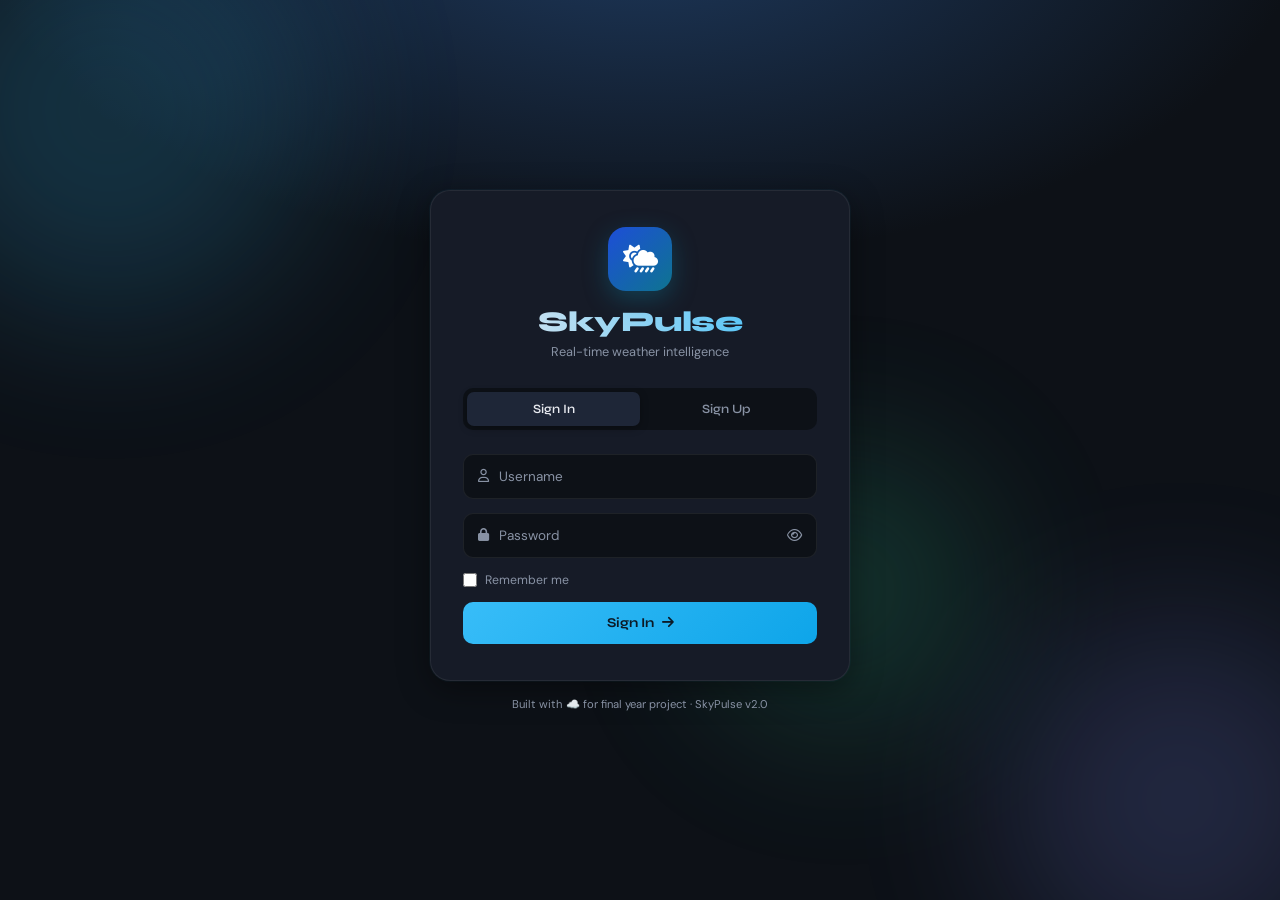
<file: index.html>
<!DOCTYPE html>
<html lang="en">
<head>
  <meta charset="UTF-8" />
  <meta name="viewport" content="width=device-width, initial-scale=1.0"/>
  <title>SkyPulse — Login</title>
  <link rel="stylesheet" href="style.css" />
  <link href="https://fonts.googleapis.com/css2?family=Syne:wght@400;600;700;800&family=DM+Sans:ital,wght@0,300;0,400;0,500;1,300&display=swap" rel="stylesheet"/>
  <link rel="stylesheet" href="https://cdnjs.cloudflare.com/ajax/libs/font-awesome/6.5.0/css/all.min.css"/>
</head>
<body class="auth-page">

  <div class="bg-orbs">
    <div class="orb orb1"></div>
    <div class="orb orb2"></div>
    <div class="orb orb3"></div>
  </div>

  <div class="auth-wrapper">
    <div class="auth-card">
      <div class="auth-brand">
        <div class="brand-icon"><i class="fa-solid fa-cloud-sun-rain"></i></div>
        <h1>SkyPulse</h1>
        <p class="brand-tagline">Real-time weather intelligence</p>
      </div>

      <div class="tab-switcher">
        <button class="tab-btn active" onclick="showTab('login')">Sign In</button>
        <button class="tab-btn" onclick="showTab('signup')">Sign Up</button>
        <div class="tab-indicator"></div>
      </div>

      <!-- LOGIN FORM -->
      <form id="loginTab" class="auth-form active" onsubmit="login(event)">
        <div class="input-group">
          <i class="fa-regular fa-user"></i>
          <input type="text" id="loginUser" placeholder="Username" autocomplete="username" required/>
        </div>
        <div class="input-group">
          <i class="fa-solid fa-lock"></i>
          <input type="password" id="loginPass" placeholder="Password" autocomplete="current-password" required/>
          <button type="button" class="eye-toggle" onclick="togglePass('loginPass', this)">
            <i class="fa-regular fa-eye"></i>
          </button>
        </div>
        <div class="form-options">
          <label class="remember-me"><input type="checkbox" id="rememberMe"/> Remember me</label>
        </div>
        <button type="submit" class="btn-primary">Sign In <i class="fa-solid fa-arrow-right"></i></button>
        <div id="loginError" class="form-error hidden"></div>
      </form>

      <!-- SIGNUP FORM -->
      <form id="signupTab" class="auth-form" onsubmit="signup(event)">
        <div class="input-group">
          <i class="fa-regular fa-user"></i>
          <input type="text" id="signupUser" placeholder="Choose Username" required/>
        </div>
        <div class="input-group">
          <i class="fa-regular fa-envelope"></i>
          <input type="email" id="signupEmail" placeholder="Email Address" required/>
        </div>
        <div class="input-group">
          <i class="fa-solid fa-lock"></i>
          <input type="password" id="signupPass" placeholder="Create Password" required/>
          <button type="button" class="eye-toggle" onclick="togglePass('signupPass', this)">
            <i class="fa-regular fa-eye"></i>
          </button>
        </div>
        <div class="password-strength" id="strengthBar">
          <div class="strength-fill" id="strengthFill"></div>
        </div>
        <p class="strength-label" id="strengthLabel"></p>
        <button type="submit" class="btn-primary">Create Account <i class="fa-solid fa-arrow-right"></i></button>
        <div id="signupError" class="form-error hidden"></div>
      </form>

    </div>

    <p class="auth-footer">Built with ☁️ for final year project · SkyPulse v2.0</p>
  </div>

  <script src="auth.js"></script>
</body>
</html>
</file>
<file: style.css>
/* ============================================
   SKYPULSE — MASTER STYLESHEET
   ============================================ */

:root {
  --bg:        #0d1117;
  --surface:   #161b27;
  --surface2:  #1e2637;
  --border:    rgba(255,255,255,0.07);
  --text:      #e8eaf0;
  --text-muted:#8892a4;
  --accent:    #38bdf8;
  --accent2:   #818cf8;
  --success:   #34d399;
  --warning:   #fbbf24;
  --danger:    #f87171;
  --radius:    14px;
  --sidebar-w: 240px;
  --font-head: 'Syne', sans-serif;
  --font-body: 'DM Sans', sans-serif;
  --shadow:    0 8px 32px rgba(0,0,0,0.4);
}

*, *::before, *::after { box-sizing: border-box; margin: 0; padding: 0; }

html { font-size: 15px; }

body {
  font-family: var(--font-body);
  background: var(--bg);
  color: var(--text);
  min-height: 100vh;
  -webkit-font-smoothing: antialiased;
}

a { color: inherit; text-decoration: none; }

/* ============================================
   AUTH PAGE
   ============================================ */

.auth-page {
  display: flex;
  align-items: center;
  justify-content: center;
  min-height: 100vh;
  padding: 20px;
  position: relative;
  overflow: hidden;
  background: radial-gradient(ellipse 80% 60% at 50% -10%, #1e3a5f 0%, var(--bg) 65%);
}

.bg-orbs { position: fixed; inset: 0; pointer-events: none; z-index: 0; }
.orb {
  position: absolute;
  border-radius: 50%;
  filter: blur(80px);
  opacity: 0.18;
  animation: floatOrb 12s ease-in-out infinite;
}
.orb1 { width: 420px; height: 420px; background: #38bdf8; top: -100px; left: -100px; animation-delay: 0s; }
.orb2 { width: 360px; height: 360px; background: #818cf8; bottom: -80px; right: -80px; animation-delay: -5s; }
.orb3 { width: 280px; height: 280px; background: #34d399; top: 50%; left: 55%; animation-delay: -9s; }

@keyframes floatOrb {
  0%,100% { transform: translate(0,0); }
  50%      { transform: translate(30px, -30px); }
}

.auth-wrapper {
  position: relative;
  z-index: 1;
  width: 100%;
  max-width: 420px;
  display: flex;
  flex-direction: column;
  align-items: center;
  gap: 16px;
}

.auth-card {
  background: var(--surface);
  border: 1px solid var(--border);
  border-radius: 20px;
  padding: 36px 32px;
  width: 100%;
  box-shadow: var(--shadow), 0 0 0 1px rgba(56,189,248,0.05);
  animation: slideUp 0.5s cubic-bezier(0.22,1,0.36,1);
}

@keyframes slideUp {
  from { opacity: 0; transform: translateY(28px); }
  to   { opacity: 1; transform: translateY(0); }
}

.auth-brand { text-align: center; margin-bottom: 28px; }
.brand-icon {
  width: 64px; height: 64px;
  background: linear-gradient(135deg, #1d4ed8, #0e7490);
  border-radius: 18px;
  display: inline-flex;
  align-items: center;
  justify-content: center;
  font-size: 28px;
  color: #fff;
  margin-bottom: 14px;
  box-shadow: 0 8px 24px rgba(14,116,144,0.4);
}
.auth-brand h1 {
  font-family: var(--font-head);
  font-size: 1.9rem;
  font-weight: 800;
  letter-spacing: -0.5px;
  background: linear-gradient(90deg, #e8eaf0, #38bdf8);
  -webkit-background-clip: text;
  -webkit-text-fill-color: transparent;
}
.brand-tagline { color: var(--text-muted); font-size: 0.85rem; margin-top: 4px; }

/* Tab Switcher */
.tab-switcher {
  display: flex;
  background: var(--bg);
  border-radius: 10px;
  padding: 4px;
  margin-bottom: 24px;
  position: relative;
}
.tab-btn {
  flex: 1;
  padding: 9px;
  border: none;
  background: transparent;
  color: var(--text-muted);
  font-family: var(--font-head);
  font-size: 0.85rem;
  font-weight: 600;
  cursor: pointer;
  border-radius: 8px;
  transition: color 0.2s;
  position: relative;
  z-index: 1;
}
.tab-btn.active { color: var(--text); }
.tab-indicator {
  position: absolute;
  left: 4px;
  top: 4px;
  width: calc(50% - 4px);
  height: calc(100% - 8px);
  background: var(--surface2);
  border-radius: 7px;
  transition: transform 0.3s cubic-bezier(0.34,1.56,0.64,1);
  box-shadow: 0 2px 8px rgba(0,0,0,0.3);
}

/* Auth Form */
.auth-form { display: none; flex-direction: column; gap: 14px; }
.auth-form.active { display: flex; }

.input-group {
  display: flex;
  align-items: center;
  background: var(--bg);
  border: 1px solid var(--border);
  border-radius: 10px;
  padding: 0 14px;
  gap: 10px;
  transition: border-color 0.2s, box-shadow 0.2s;
}
.input-group:focus-within {
  border-color: var(--accent);
  box-shadow: 0 0 0 3px rgba(56,189,248,0.1);
}
.input-group > i { color: var(--text-muted); font-size: 0.85rem; flex-shrink: 0; }
.input-group input {
  flex: 1;
  background: transparent;
  border: none;
  outline: none;
  color: var(--text);
  font-family: var(--font-body);
  font-size: 0.9rem;
  padding: 13px 0;
}
.input-group input::placeholder { color: var(--text-muted); }
.eye-toggle {
  background: none; border: none; color: var(--text-muted);
  cursor: pointer; padding: 0; font-size: 0.9rem;
  transition: color 0.2s;
}
.eye-toggle:hover { color: var(--text); }

.form-options { display: flex; align-items: center; }
.remember-me {
  display: flex; align-items: center; gap: 8px;
  color: var(--text-muted); font-size: 0.82rem; cursor: pointer;
}
.remember-me input { accent-color: var(--accent); width: 14px; height: 14px; cursor: pointer; }

/* Password Strength */
.password-strength {
  height: 4px; background: var(--bg); border-radius: 4px; overflow: hidden;
}
.strength-fill {
  height: 100%; width: 0%; border-radius: 4px;
  transition: width 0.4s, background 0.4s;
}
.strength-label { font-size: 0.75rem; color: var(--text-muted); margin-top: -8px; }

.form-error {
  background: rgba(248,113,113,0.1);
  border: 1px solid rgba(248,113,113,0.3);
  color: var(--danger);
  padding: 10px 14px;
  border-radius: 8px;
  font-size: 0.82rem;
}

.auth-footer {
  color: var(--text-muted); font-size: 0.75rem; text-align: center;
}

/* ============================================
   APP LAYOUT
   ============================================ */

.app-page {
  display: flex;
  min-height: 100vh;
  background: var(--bg);
}

/* SIDEBAR */
.sidebar {
  width: var(--sidebar-w);
  background: var(--surface);
  border-right: 1px solid var(--border);
  display: flex;
  flex-direction: column;
  padding: 20px 14px;
  position: fixed;
  top: 0; left: 0; bottom: 0;
  z-index: 100;
  transition: transform 0.3s ease;
}

.sidebar-brand {
  display: flex;
  align-items: center;
  gap: 10px;
  padding: 10px 10px 24px;
  font-family: var(--font-head);
  font-size: 1.1rem;
  font-weight: 800;
  color: var(--text);
  border-bottom: 1px solid var(--border);
  margin-bottom: 16px;
}
.sidebar-brand i {
  font-size: 1.4rem;
  color: var(--accent);
}

.sidebar-nav { flex: 1; display: flex; flex-direction: column; gap: 4px; }
.nav-link {
  display: flex;
  align-items: center;
  gap: 10px;
  padding: 10px 12px;
  border-radius: 10px;
  color: var(--text-muted);
  font-size: 0.875rem;
  font-weight: 500;
  transition: all 0.2s;
}
.nav-link:hover { background: var(--surface2); color: var(--text); }
.nav-link.active {
  background: rgba(56,189,248,0.12);
  color: var(--accent);
  font-weight: 600;
}
.nav-link i { width: 18px; text-align: center; }

.sidebar-footer { border-top: 1px solid var(--border); padding-top: 16px; }
.user-badge {
  display: flex; align-items: center; gap: 10px;
  padding: 10px 12px;
  background: var(--surface2);
  border-radius: 10px;
  margin-bottom: 10px;
  font-size: 0.82rem;
  color: var(--text);
  font-weight: 500;
}
.user-badge::before {
  content: '';
  width: 32px; height: 32px;
  background: linear-gradient(135deg, var(--accent), var(--accent2));
  border-radius: 50%;
  flex-shrink: 0;
}

.btn-logout {
  width: 100%;
  padding: 10px;
  background: rgba(248,113,113,0.1);
  border: 1px solid rgba(248,113,113,0.2);
  color: var(--danger);
  border-radius: 10px;
  font-family: var(--font-body);
  font-size: 0.85rem;
  cursor: pointer;
  transition: all 0.2s;
  display: flex;
  align-items: center;
  justify-content: center;
  gap: 8px;
}
.btn-logout:hover { background: rgba(248,113,113,0.2); }

/* MAIN CONTENT */
.main-content {
  margin-left: var(--sidebar-w);
  flex: 1;
  padding: 0;
  min-height: 100vh;
  display: flex;
  flex-direction: column;
}

/* TOPBAR */
.topbar {
  display: flex;
  align-items: center;
  gap: 16px;
  padding: 16px 24px;
  background: var(--surface);
  border-bottom: 1px solid var(--border);
  position: sticky;
  top: 0;
  z-index: 50;
}

.hamburger {
  display: none;
  background: none;
  border: none;
  color: var(--text);
  font-size: 1.1rem;
  cursor: pointer;
  padding: 6px;
}

.topbar-search {
  flex: 1;
  max-width: 500px;
  display: flex;
  align-items: center;
  background: var(--bg);
  border: 1px solid var(--border);
  border-radius: 10px;
  padding: 0 14px;
  gap: 10px;
  transition: border-color 0.2s, box-shadow 0.2s;
}
.topbar-search:focus-within {
  border-color: var(--accent);
  box-shadow: 0 0 0 3px rgba(56,189,248,0.1);
}
.topbar-search i { color: var(--text-muted); }
.topbar-search input {
  flex: 1;
  background: transparent;
  border: none;
  outline: none;
  color: var(--text);
  font-family: var(--font-body);
  font-size: 0.9rem;
  padding: 11px 0;
}
.topbar-search input::placeholder { color: var(--text-muted); }
.search-btn {
  background: var(--accent);
  color: #0c1a26;
  border: none;
  padding: 7px 16px;
  border-radius: 7px;
  font-family: var(--font-head);
  font-size: 0.8rem;
  font-weight: 700;
  cursor: pointer;
  transition: opacity 0.2s;
}
.search-btn:hover { opacity: 0.85; }

.topbar-right {
  display: flex;
  align-items: center;
  gap: 10px;
  margin-left: auto;
}

.icon-btn {
  width: 36px; height: 36px;
  background: var(--surface2);
  border: 1px solid var(--border);
  color: var(--text);
  border-radius: 9px;
  cursor: pointer;
  font-size: 0.9rem;
  display: flex;
  align-items: center;
  justify-content: center;
  transition: all 0.2s;
  font-family: var(--font-head);
  font-weight: 700;
}
.icon-btn:hover { border-color: var(--accent); color: var(--accent); }

.avatar {
  width: 36px; height: 36px;
  background: linear-gradient(135deg, var(--accent), var(--accent2));
  border-radius: 50%;
  cursor: pointer;
  display: flex;
  align-items: center;
  justify-content: center;
  font-family: var(--font-head);
  font-weight: 700;
  font-size: 0.85rem;
  color: #0c1a26;
}

.page-title {
  font-family: var(--font-head);
  font-weight: 700;
  font-size: 1.1rem;
}

/* ============================================
   CARDS & GRID
   ============================================ */

.card {
  background: var(--surface);
  border: 1px solid var(--border);
  border-radius: var(--radius);
  padding: 22px;
}

.card-title {
  font-family: var(--font-head);
  font-size: 0.9rem;
  font-weight: 700;
  color: var(--text-muted);
  text-transform: uppercase;
  letter-spacing: 0.06em;
  margin-bottom: 16px;
  display: flex;
  align-items: center;
  gap: 8px;
}

/* ============================================
   LOADING & STATES
   ============================================ */

.hidden { display: none !important; }

.loading-overlay {
  position: fixed;
  inset: 0;
  background: rgba(13,17,23,0.7);
  backdrop-filter: blur(4px);
  z-index: 200;
  display: flex;
  flex-direction: column;
  align-items: center;
  justify-content: center;
  gap: 16px;
  color: var(--text-muted);
}
.loader-ring {
  width: 42px; height: 42px;
  border: 3px solid var(--border);
  border-top-color: var(--accent);
  border-radius: 50%;
  animation: spin 0.7s linear infinite;
}
@keyframes spin { to { transform: rotate(360deg); } }

.welcome-state {
  display: flex;
  flex-direction: column;
  align-items: center;
  justify-content: center;
  flex: 1;
  padding: 60px 24px;
  text-align: center;
  gap: 16px;
  animation: fadeIn 0.6s ease;
}
.welcome-art {
  font-size: 5rem;
  animation: pulse 3s ease-in-out infinite;
  filter: drop-shadow(0 0 24px rgba(56,189,248,0.4));
  color: var(--accent);
}
@keyframes pulse { 0%,100%{ transform: scale(1); } 50%{ transform: scale(1.08); } }

.welcome-state h2 {
  font-family: var(--font-head);
  font-size: 1.8rem;
  font-weight: 800;
}
.welcome-state p { color: var(--text-muted); max-width: 360px; }

.quick-cities {
  display: flex;
  flex-wrap: wrap;
  gap: 8px;
  justify-content: center;
  align-items: center;
  margin-top: 8px;
  color: var(--text-muted);
  font-size: 0.85rem;
}
.quick-cities button {
  background: var(--surface2);
  border: 1px solid var(--border);
  color: var(--text);
  padding: 7px 14px;
  border-radius: 20px;
  font-family: var(--font-body);
  font-size: 0.82rem;
  cursor: pointer;
  transition: all 0.2s;
}
.quick-cities button:hover {
  background: rgba(56,189,248,0.12);
  border-color: var(--accent);
  color: var(--accent);
}

@keyframes fadeIn { from{opacity:0;transform:translateY(16px)} to{opacity:1;transform:none} }

/* ============================================
   RESULTS GRID
   ============================================ */

.results-grid {
  display: grid;
  grid-template-columns: repeat(12, 1fr);
  gap: 16px;
  padding: 24px;
  animation: fadeIn 0.5s ease;
}

.hero-card     { grid-column: span 12; }
.aq-card       { grid-column: span 4; }
.uv-card       { grid-column: span 4; }
.sun-card      { grid-column: span 4; }
.forecast-card { grid-column: span 12; }
.chart-card    { grid-column: span 8; }
.detail-card   { grid-column: span 4; }

/* HERO CARD */
.hero-card {
  background: linear-gradient(135deg, #0c2340 0%, #0d1f3a 60%, #111827 100%);
  border-color: rgba(56,189,248,0.15);
  display: flex;
  justify-content: space-between;
  align-items: flex-start;
  gap: 20px;
  padding: 28px 32px;
  position: relative;
  overflow: hidden;
}
.hero-card::before {
  content: '';
  position: absolute;
  top: -60px; right: -60px;
  width: 260px; height: 260px;
  background: radial-gradient(circle, rgba(56,189,248,0.08) 0%, transparent 70%);
  pointer-events: none;
}

.hero-location {
  font-family: var(--font-head);
  font-size: 1.05rem;
  font-weight: 700;
  color: var(--text-muted);
  margin-bottom: 6px;
  display: flex;
  align-items: center;
  gap: 6px;
}
.hero-temp {
  font-family: var(--font-head);
  font-size: 4rem;
  font-weight: 800;
  line-height: 1;
  letter-spacing: -2px;
  background: linear-gradient(135deg, #e8eaf0, var(--accent));
  -webkit-background-clip: text;
  -webkit-text-fill-color: transparent;
}
.hero-desc {
  font-size: 1.05rem;
  color: var(--text-muted);
  text-transform: capitalize;
  margin-top: 8px;
}
.hero-meta {
  margin-top: 12px;
  display: flex;
  gap: 20px;
  font-size: 0.82rem;
  color: var(--text-muted);
}
.hero-meta span { display: flex; align-items: center; gap: 5px; }
.hero-right { display: flex; flex-direction: column; align-items: flex-end; gap: 20px; }
.hero-right img { width: 80px; height: 80px; filter: drop-shadow(0 4px 12px rgba(56,189,248,0.3)); }
.hero-stats {
  display: grid;
  grid-template-columns: 1fr 1fr;
  gap: 10px;
  text-align: right;
}
.stat-item { font-size: 0.8rem; color: var(--text-muted); }
.stat-item strong { display: block; color: var(--text); font-size: 0.95rem; }

/* AQI */
.aqi-display { text-align: center; }
.aqi-number {
  font-family: var(--font-head);
  font-size: 2.8rem;
  font-weight: 800;
}
.aqi-label {
  font-size: 0.85rem;
  font-weight: 600;
  padding: 3px 10px;
  border-radius: 20px;
  display: inline-block;
  margin-top: 6px;
}
.aqi-bar {
  height: 8px;
  border-radius: 4px;
  background: linear-gradient(90deg, #34d399, #fbbf24, #f87171);
  margin-top: 14px;
  position: relative;
}
.aqi-cursor {
  position: absolute;
  top: -4px;
  width: 16px; height: 16px;
  background: var(--text);
  border-radius: 50%;
  transform: translateX(-50%);
  box-shadow: 0 2px 6px rgba(0,0,0,0.4);
}
.aqi-desc { font-size: 0.78rem; color: var(--text-muted); margin-top: 8px; }

/* UV */
.uv-display { text-align: center; }
.uv-number {
  font-family: var(--font-head);
  font-size: 2.8rem;
  font-weight: 800;
}
.uv-scale {
  display: flex;
  gap: 4px;
  margin-top: 14px;
  height: 8px;
}
.uv-scale div { flex: 1; border-radius: 4px; }
.uv-label { font-size: 0.85rem; margin-top: 8px; font-weight: 600; }

/* SUN */
.sun-display { display: flex; justify-content: space-around; align-items: center; }
.sun-item { text-align: center; }
.sun-icon { font-size: 1.6rem; margin-bottom: 6px; }
.sun-time { font-family: var(--font-head); font-size: 1.1rem; font-weight: 700; }
.sun-sub { font-size: 0.75rem; color: var(--text-muted); }
.sun-divider { height: 40px; width: 1px; background: var(--border); }

/* FORECAST */
.forecast-row {
  display: grid;
  grid-template-columns: repeat(5, 1fr);
  gap: 10px;
}
.day-card {
  background: var(--surface2);
  border: 1px solid var(--border);
  border-radius: 12px;
  padding: 14px;
  text-align: center;
  transition: border-color 0.2s, transform 0.2s;
}
.day-card:hover { border-color: var(--accent); transform: translateY(-3px); }
.day-name { font-family: var(--font-head); font-size: 0.8rem; font-weight: 700; color: var(--text-muted); }
.day-icon img { width: 46px; height: 46px; margin: 8px auto; display: block; }
.day-temp-high { font-family: var(--font-head); font-size: 1.05rem; font-weight: 700; }
.day-temp-low  { font-size: 0.82rem; color: var(--text-muted); }
.day-desc      { font-size: 0.72rem; color: var(--text-muted); margin-top: 4px; text-transform: capitalize; }

/* DETAIL GRID */
.detail-grid { display: grid; grid-template-columns: 1fr 1fr; gap: 12px; }
.detail-item {
  background: var(--surface2);
  border: 1px solid var(--border);
  border-radius: 10px;
  padding: 14px;
  display: flex;
  flex-direction: column;
  gap: 4px;
}
.detail-item i { color: var(--accent); font-size: 1.1rem; }
.detail-item strong { font-family: var(--font-head); font-size: 1.05rem; font-weight: 700; }
.detail-item span { font-size: 0.75rem; color: var(--text-muted); }

/* ============================================
   HISTORY PAGE
   ============================================ */

.history-section { padding: 24px; }

.history-stats {
  display: grid;
  grid-template-columns: repeat(auto-fill, minmax(180px, 1fr));
  gap: 14px;
  margin-bottom: 24px;
}
.stat-box {
  background: var(--surface);
  border: 1px solid var(--border);
  border-radius: var(--radius);
  padding: 18px;
  display: flex;
  align-items: center;
  gap: 14px;
}
.stat-box-icon {
  width: 44px; height: 44px;
  border-radius: 12px;
  display: flex;
  align-items: center;
  justify-content: center;
  font-size: 1.2rem;
  flex-shrink: 0;
}
.stat-box-info strong { font-family: var(--font-head); font-size: 1.3rem; font-weight: 800; }
.stat-box-info span { font-size: 0.77rem; color: var(--text-muted); display: block; }

.history-filter {
  display: flex;
  gap: 12px;
  margin-bottom: 20px;
}
.history-filter input {
  flex: 1;
  background: var(--surface);
  border: 1px solid var(--border);
  border-radius: 10px;
  padding: 10px 16px;
  color: var(--text);
  font-family: var(--font-body);
  font-size: 0.88rem;
  outline: none;
  transition: border-color 0.2s;
}
.history-filter input:focus { border-color: var(--accent); }
.history-filter select {
  background: var(--surface);
  border: 1px solid var(--border);
  border-radius: 10px;
  padding: 10px 14px;
  color: var(--text);
  font-family: var(--font-body);
  font-size: 0.88rem;
  outline: none;
  cursor: pointer;
}

.history-grid {
  display: grid;
  grid-template-columns: repeat(auto-fill, minmax(240px, 1fr));
  gap: 14px;
}
.history-card {
  background: var(--surface);
  border: 1px solid var(--border);
  border-radius: var(--radius);
  padding: 18px;
  display: flex;
  align-items: flex-start;
  gap: 14px;
  transition: border-color 0.2s, transform 0.2s;
  cursor: pointer;
  animation: fadeIn 0.3s ease;
}
.history-card:hover { border-color: var(--accent); transform: translateY(-2px); }
.history-card-icon {
  width: 42px; height: 42px;
  background: rgba(56,189,248,0.1);
  border-radius: 10px;
  display: flex;
  align-items: center;
  justify-content: center;
  color: var(--accent);
  font-size: 1.1rem;
  flex-shrink: 0;
}
.history-card-info .city-name { font-family: var(--font-head); font-weight: 700; }
.history-card-info .search-time { font-size: 0.77rem; color: var(--text-muted); margin-top: 3px; }
.history-card-action {
  margin-left: auto;
  display: flex;
  flex-direction: column;
  gap: 6px;
}
.mini-btn {
  padding: 5px 10px;
  border-radius: 6px;
  font-size: 0.75rem;
  border: 1px solid var(--border);
  background: transparent;
  color: var(--text-muted);
  cursor: pointer;
  transition: all 0.2s;
  font-family: var(--font-body);
}
.mini-btn:hover { border-color: var(--accent); color: var(--accent); }
.mini-btn.danger:hover { border-color: var(--danger); color: var(--danger); }

.empty-state {
  text-align: center;
  padding: 60px 20px;
  color: var(--text-muted);
}
.empty-state i { font-size: 3rem; opacity: 0.3; display: block; margin-bottom: 14px; }

.btn-danger-sm {
  padding: 8px 14px;
  background: rgba(248,113,113,0.1);
  border: 1px solid rgba(248,113,113,0.2);
  color: var(--danger);
  border-radius: 9px;
  font-family: var(--font-body);
  font-size: 0.82rem;
  cursor: pointer;
  transition: background 0.2s;
  display: flex;
  align-items: center;
  gap: 7px;
}
.btn-danger-sm:hover { background: rgba(248,113,113,0.2); }

/* ============================================
   COMPARE PAGE
   ============================================ */

.compare-section { padding: 24px; }

.compare-inputs {
  display: flex;
  align-items: flex-end;
  gap: 16px;
  flex-wrap: wrap;
  margin-bottom: 24px;
}
.compare-input-wrap { flex: 1; min-width: 200px; }
.compare-input-wrap label {
  display: block;
  font-size: 0.8rem;
  font-weight: 600;
  color: var(--text-muted);
  margin-bottom: 6px;
  text-transform: uppercase;
  letter-spacing: 0.05em;
}
.vs-badge {
  font-family: var(--font-head);
  font-size: 1.2rem;
  font-weight: 800;
  color: var(--accent2);
  padding-bottom: 10px;
  flex-shrink: 0;
}

.compare-loading {
  display: flex; flex-direction: column; align-items: center;
  gap: 12px; padding: 60px; color: var(--text-muted);
}

.compare-results { display: flex; flex-direction: column; gap: 20px; }
.compare-cards { display: grid; grid-template-columns: 1fr 1fr; gap: 16px; }

.compare-city-card {
  background: var(--surface);
  border: 1px solid var(--border);
  border-radius: var(--radius);
  padding: 24px;
  text-align: center;
}
.compare-city-card h2 {
  font-family: var(--font-head);
  font-size: 1.2rem;
  margin-bottom: 12px;
}
.compare-city-card .big-temp {
  font-family: var(--font-head);
  font-size: 3rem;
  font-weight: 800;
  background: linear-gradient(135deg, #e8eaf0, var(--accent));
  -webkit-background-clip: text;
  -webkit-text-fill-color: transparent;
}
.compare-city-card img { width: 64px; height: 64px; display: block; margin: 12px auto; }

.compare-table-card { }
.compare-table-wrap { overflow-x: auto; }
.compare-table-wrap table { width: 100%; border-collapse: collapse; }
.compare-table-wrap th, .compare-table-wrap td {
  padding: 12px 16px;
  text-align: left;
  font-size: 0.87rem;
  border-bottom: 1px solid var(--border);
}
.compare-table-wrap th {
  font-family: var(--font-head);
  font-weight: 700;
  color: var(--text-muted);
  text-transform: uppercase;
  font-size: 0.77rem;
  letter-spacing: 0.06em;
}
.compare-table-wrap td.winner { color: var(--success); font-weight: 600; }

/* ============================================
   MAP PAGE
   ============================================ */

.map-layer-select {
  background: var(--surface2);
  border: 1px solid var(--border);
  border-radius: 9px;
  padding: 8px 12px;
  color: var(--text);
  font-family: var(--font-body);
  font-size: 0.85rem;
  outline: none;
  cursor: pointer;
}

/* ============================================
   BUTTONS (global)
   ============================================ */

.btn-primary {
  padding: 13px;
  background: linear-gradient(135deg, var(--accent), #0ea5e9);
  color: #0c1a26;
  border: none;
  border-radius: 10px;
  font-family: var(--font-head);
  font-size: 0.9rem;
  font-weight: 700;
  cursor: pointer;
  display: flex;
  align-items: center;
  justify-content: center;
  gap: 8px;
  transition: opacity 0.2s, transform 0.1s;
  white-space: nowrap;
}
.btn-primary:hover { opacity: 0.88; }
.btn-primary:active { transform: scale(0.97); }

/* ============================================
   TOAST NOTIFICATION
   ============================================ */

.toast {
  position: fixed;
  bottom: 24px;
  right: 24px;
  background: var(--surface2);
  border: 1px solid var(--border);
  border-radius: 12px;
  padding: 14px 20px;
  font-size: 0.87rem;
  color: var(--text);
  box-shadow: var(--shadow);
  z-index: 9999;
  display: flex;
  align-items: center;
  gap: 10px;
  animation: toastIn 0.3s ease;
  max-width: 320px;
}
.toast.success { border-left: 3px solid var(--success); }
.toast.error   { border-left: 3px solid var(--danger); }
.toast.info    { border-left: 3px solid var(--accent); }

@keyframes toastIn { from{ opacity:0; transform:translateY(12px); } to{ opacity:1; transform:none; } }

/* ============================================
   SCROLLBAR
   ============================================ */

::-webkit-scrollbar { width: 6px; height: 6px; }
::-webkit-scrollbar-track { background: transparent; }
::-webkit-scrollbar-thumb { background: var(--surface2); border-radius: 3px; }
::-webkit-scrollbar-thumb:hover { background: var(--text-muted); }

/* ============================================
   RESPONSIVE
   ============================================ */

@media (max-width: 900px) {
  .sidebar { transform: translateX(-100%); }
  .sidebar.open { transform: translateX(0); }
  .main-content { margin-left: 0; }
  .hamburger { display: flex; }
  .results-grid { grid-template-columns: 1fr; padding: 16px; }
  .hero-card, .aq-card, .uv-card, .sun-card,
  .forecast-card, .chart-card, .detail-card { grid-column: span 1; }
  .forecast-row { grid-template-columns: repeat(5, 1fr); gap: 6px; }
  .compare-cards { grid-template-columns: 1fr; }
  .hero-card { flex-direction: column; }
  .hero-right { align-items: flex-start; flex-direction: row; flex-wrap: wrap; }
}

@media (max-width: 540px) {
  .auth-card { padding: 24px 18px; }
  .topbar { padding: 12px 16px; gap: 10px; }
  .topbar-search { max-width: none; }
  .forecast-row { grid-template-columns: repeat(3, 1fr); }
}
</file>
